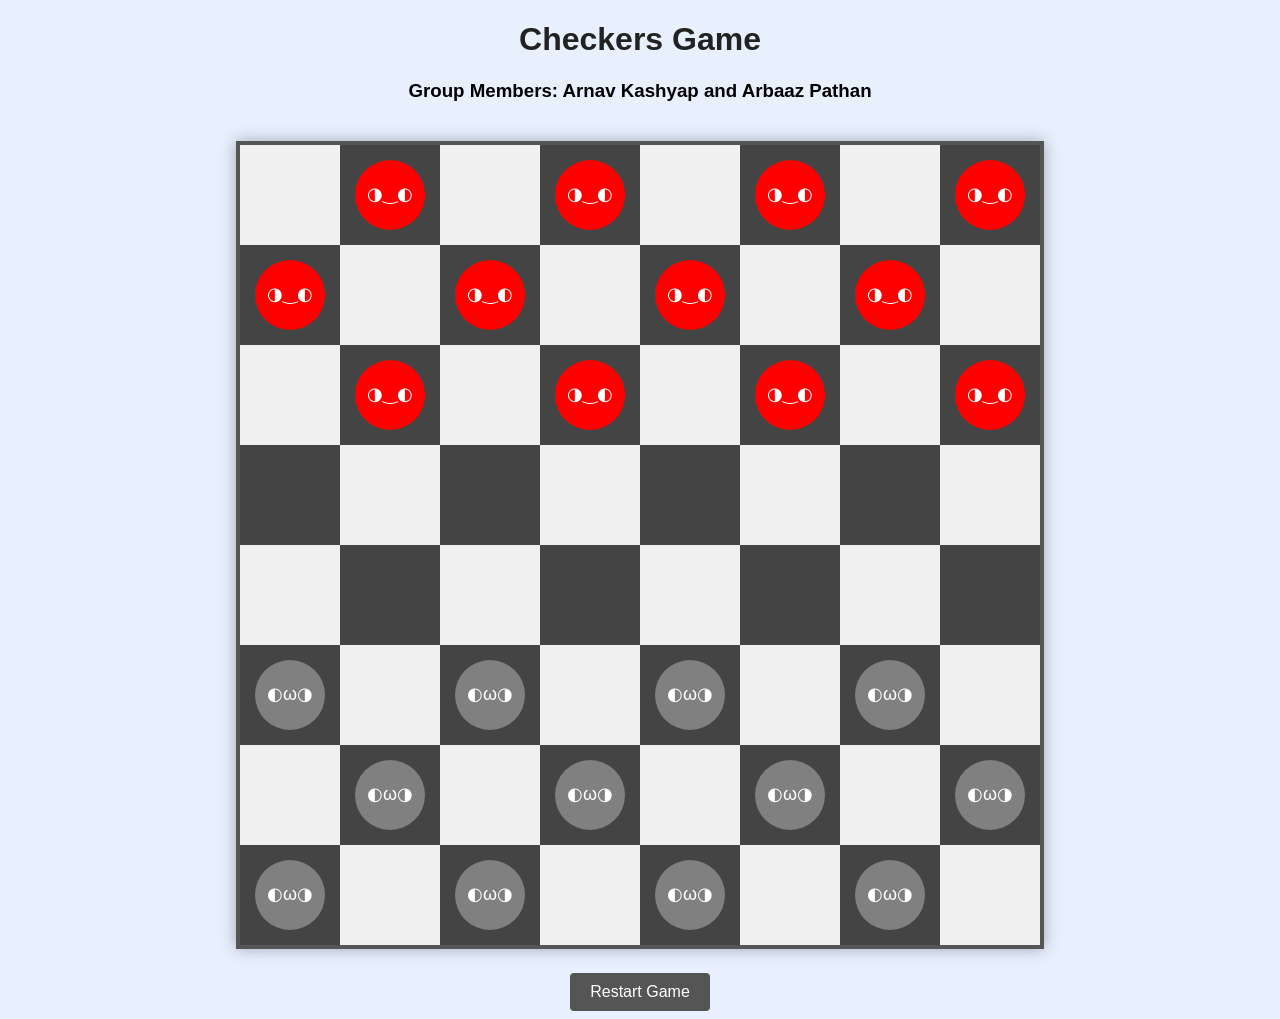
<file: index.html>
<!DOCTYPE html>
<html lang="en">
<head>
    <meta charset="UTF-8">
    <title>Checkers Game - Arnav Kashyap & Arbaaz Pathan</title>
    <script src="script1.js" defer></script>
    <script src="script2.js" defer></script>
    <script src="script3.js" defer></script>
    <style>
        body {
            font-family: Arial, sans-serif;
            text-align: center;
            background-color: #e8f0fe;
            margin-top: 20px;
        }
        h1 {
            color: #222;
        }
        canvas {
            border: 4px solid #555;
            margin-top: 20px;
            background: linear-gradient(45deg, #f5f5f5, #ddd);
            box-shadow: 0 0 15px rgba(0, 0, 0, 0.3);
            cursor: pointer;
        }
        .btn {
            margin-top: 20px;
            padding: 10px 20px;
            font-size: 16px;
            border: none;
            background-color: #555;
            color: white;
            cursor: pointer;
            border-radius: 4px;
        }
        .btn:hover {
            background-color: #333;
        }
    </style>
</head>
<body>
    <h1>Checkers Game</h1>
    <h3>Group Members: Arnav Kashyap and Arbaaz Pathan</h3>

    <canvas id="board" width="800" height="800"></canvas>
    <br>
    <button class="btn" onclick="resetGa()">Restart Game</button>

</body>
</html>
</file>
